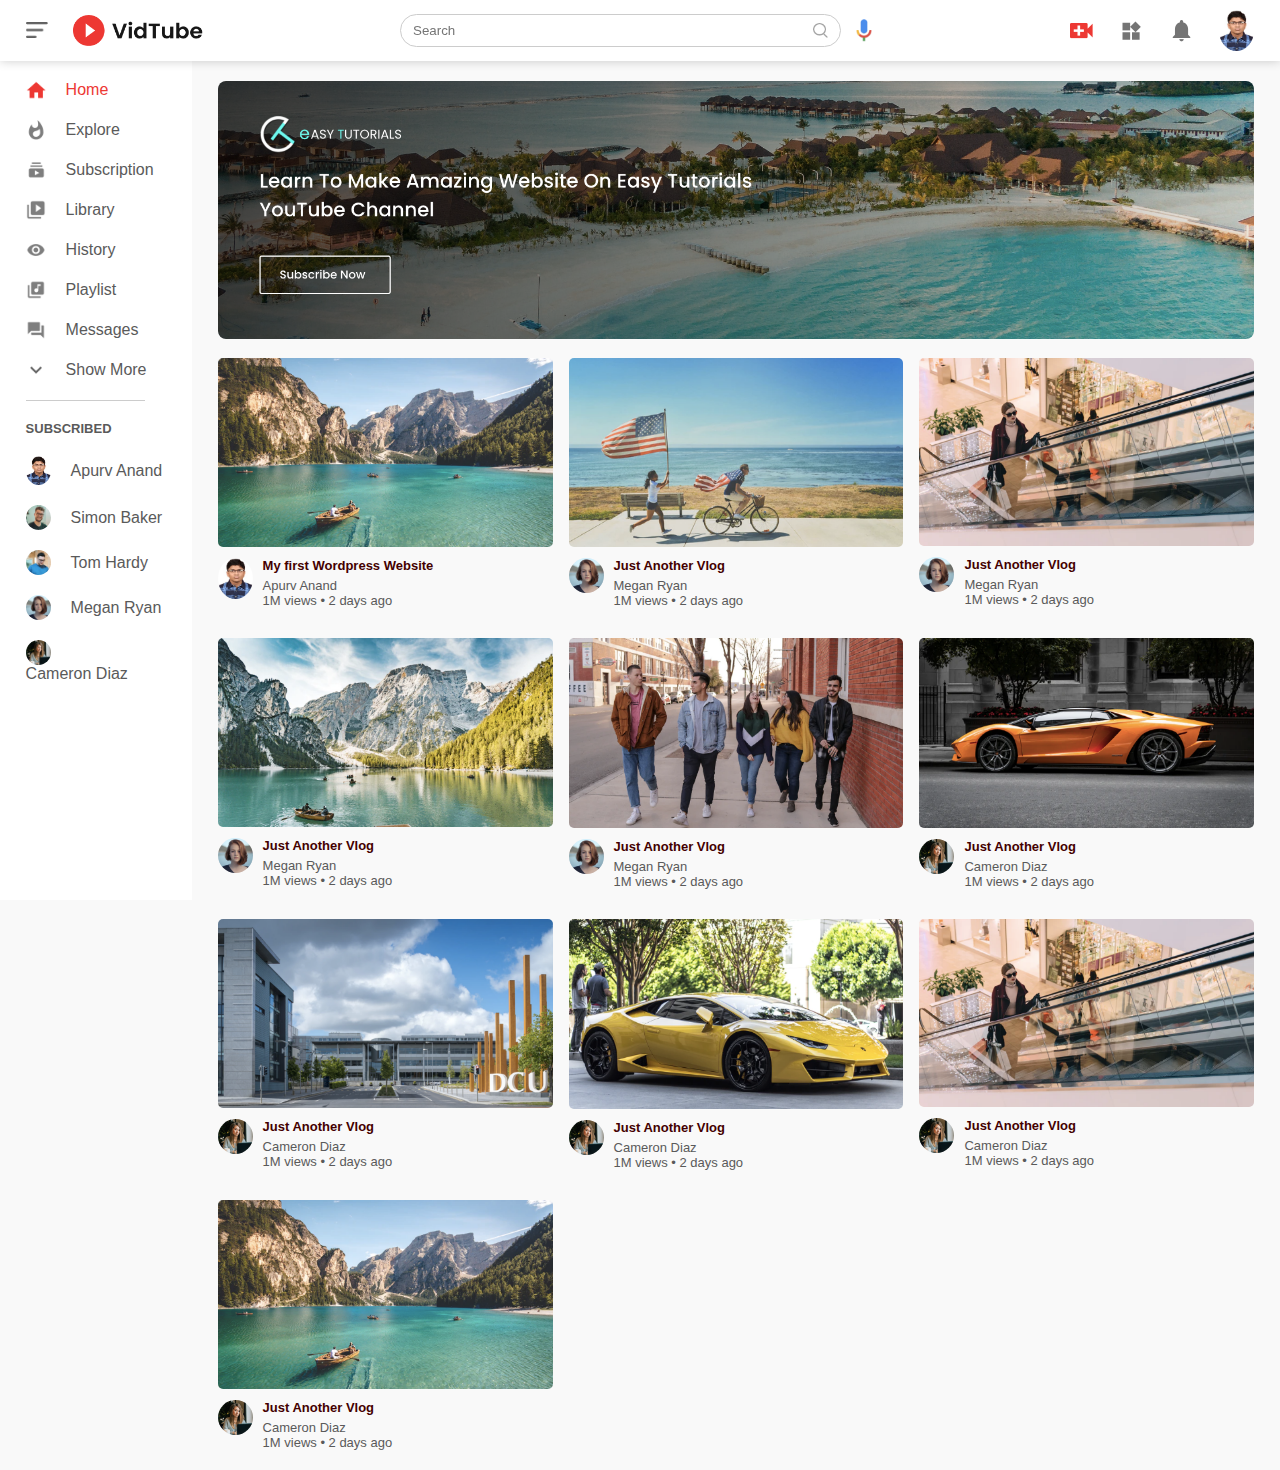
<file: index.html>
<!DOCTYPE html>
<html lang="en">

<head>
    <meta charset="UTF-8">
    <meta name="viewport" content="width=device-width, initial-scale=1.0">
    <title>Apurv's VidTube</title>
    <link rel="stylesheet" href="style.css">
</head>

<body>
    <nav class="flex-div">
        <div class="nav-left flex-div">
            <img src="./images/menu.png" class="menu-icon flex-div">
            <a href="./index.html"><img src="./images/logo.png" class="logo flex-div"></a>
        </div>
        <div class="nav-middle flex-div">
            <div class="search-box flex-div">
                <input type="text" placeholder="Search">
                <img src="./images/search.png">
            </div>
            <img src="./images/voice-search.png" class="mic-icon">
        </div>
        <div class="nav-right flex-div">
            <img src="./images/upload.png">
            <img src="./images/more.png">
            <img src="./images/notification.png">
            <img src="./images/ApurvAnand.JPG" class="user-icon">
        </div>

    </nav>
    <!-- -----sidebar----- -->
    <div class="sidebar">
        <div class="shortcut-links">
            <a href="./index.html"><img src="./images/home.png" alt="">
                <p>Home</p>
            </a>
            <a href=""><img src="./images/explore.png" alt="">
                <p>Explore</p>
            </a>
            <a href=""><img src="./images/subscriprion.png" alt="">
                <p>Subscription</p>
            </a>
            <a href=""><img src="./images/library.png" alt="">
                <p>Library</p>
            </a>
            <a href=""><img src="./images/history.png" alt="">
                <p>History</p>
            </a>
            <a href=""><img src="./images/playlist.png" alt="">
                <p>Playlist</p>
            </a>
            <a href=""><img src="./images/messages.png" alt="">
                <p>Messages</p>
            </a>
            <a href=""><img src="./images/show-more.png" alt="">
                <p>Show More</p>
            </a>
            <hr>
        </div>
        <div class="subscribed-list">
            <h3>SUBSCRIBED</h3>
            <a href=""> <img src="./images/ApurvAnand.JPG">
                <p>Apurv Anand</p>
            </a>
            <a href=""> <img src="./images/simon.png">
                <p>Simon Baker</p>
            </a>
            <a href=""> <img src="./images/tom.png">
                <p>Tom Hardy</p>
            </a>
            <a href=""> <img src="./images/megan.png">
                <p>Megan Ryan</p>
            </a>
            <a href=""> <img src="./images/cameron.png">
                <p>Cameron Diaz</p>
            </a>
        </div>
    </div>

    <!-- ----main---- -->
    <div class="container">
        <div class="banner">
            <img src="./images/banner.png">
        </div>
        <div class="list-container">
            <div class="vid-list">
                <a href="./play-video.html">
                    <img src="./images/thumbnail1.png" class="thumbnail">
                </a>
                <div class="flex-div">
                    <img src="./images/ApurvAnand.JPG">
                    <div class="vid-info">
                        <a href="./play-video.html">My first Wordpress Website</a>
                        <p>Apurv Anand</p>
                        <p>1M views &bull; 2 days ago</p>
                    </div>
                </div>
            </div>

            <div class="vid-list">
                <a href="">
                    <img src="./images/thumbnail2.png" class="thumbnail">
                </a>
                <div class="flex-div">
                    <img src="./images/megan.png">
                    <div class="vid-info">
                        <a href="">Just Another Vlog</a>
                        <p>Megan Ryan</p>
                        <p>1M views &bull; 2 days ago</p>
                    </div>
                </div>
            </div>

            <div class="vid-list">
                <a href="">
                    <img src="./images/thumbnail3.png" class="thumbnail">
                </a>
                <div class="flex-div">
                    <img src="./images/megan.png">
                    <div class="vid-info">
                        <a href="">Just Another Vlog</a>
                        <p>Megan Ryan</p>
                        <p>1M views &bull; 2 days ago</p>
                    </div>
                </div>
            </div>

            <div class="vid-list">
                <a href="">
                    <img src="./images/thumbnail4.png" class="thumbnail">
                </a>
                <div class="flex-div">
                    <img src="./images/megan.png">
                    <div class="vid-info">
                        <a href="">Just Another Vlog</a>
                        <p>Megan Ryan</p>
                        <p>1M views &bull; 2 days ago</p>
                    </div>
                </div>
            </div>

            <div class="vid-list">
                <a href="">
                    <img src="./images/thumbnail5.png" class="thumbnail">
                </a>
                <div class="flex-div">
                    <img src="./images/megan.png">
                    <div class="vid-info">
                        <a href="">Just Another Vlog</a>
                        <p>Megan Ryan</p>
                        <p>1M views &bull; 2 days ago</p>
                    </div>
                </div>
            </div>

            <div class="vid-list">
                <a href="">
                    <img src="./images/thumbnail6.png" class="thumbnail">
                </a>
                <div class="flex-div">
                    <img src="./images/cameron.png">
                    <div class="vid-info">
                        <a href="">Just Another Vlog</a>
                        <p>Cameron Diaz</p>
                        <p>1M views &bull; 2 days ago</p>
                    </div>
                </div>
            </div>

            <div class="vid-list">
                <a href="">
                    <img src="./images/thumbnail7.png" class="thumbnail">
                </a>
                <div class="flex-div">
                    <img src="./images/cameron.png">
                    <div class="vid-info">
                        <a href="">Just Another Vlog</a>
                        <p>Cameron Diaz</p>
                        <p>1M views &bull; 2 days ago</p>
                    </div>
                </div>
            </div>

            <div class="vid-list">
                <a href="">
                    <img src="./images/thumbnail8.png" class="thumbnail">
                </a>
                <div class="flex-div">
                    <img src="./images/cameron.png">
                    <div class="vid-info">
                        <a href="">Just Another Vlog</a>
                        <p>Cameron Diaz</p>
                        <p>1M views &bull; 2 days ago</p>
                    </div>
                </div>
            </div>

            <div class="vid-list">
                <a href="">
                    <img src="./images/thumbnail3.png" class="thumbnail">
                </a>
                <div class="flex-div">
                    <img src="./images/cameron.png">
                    <div class="vid-info">
                        <a href="">Just Another Vlog</a>
                        <p>Cameron Diaz</p>
                        <p>1M views &bull; 2 days ago</p>
                    </div>
                </div>
            </div>

            <div class="vid-list">
                <a href="">
                    <img src="./images/thumbnail1.png" class="thumbnail">
                </a>
                <div class="flex-div">
                    <img src="./images/cameron.png">
                    <div class="vid-info">
                        <a href="">Just Another Vlog</a>
                        <p>Cameron Diaz</p>
                        <p>1M views &bull; 2 days ago</p>
                    </div>
                </div>
            </div>
        </div>
    </div>






    <script src="./script.js"></script>

</body>

</html>
</file>
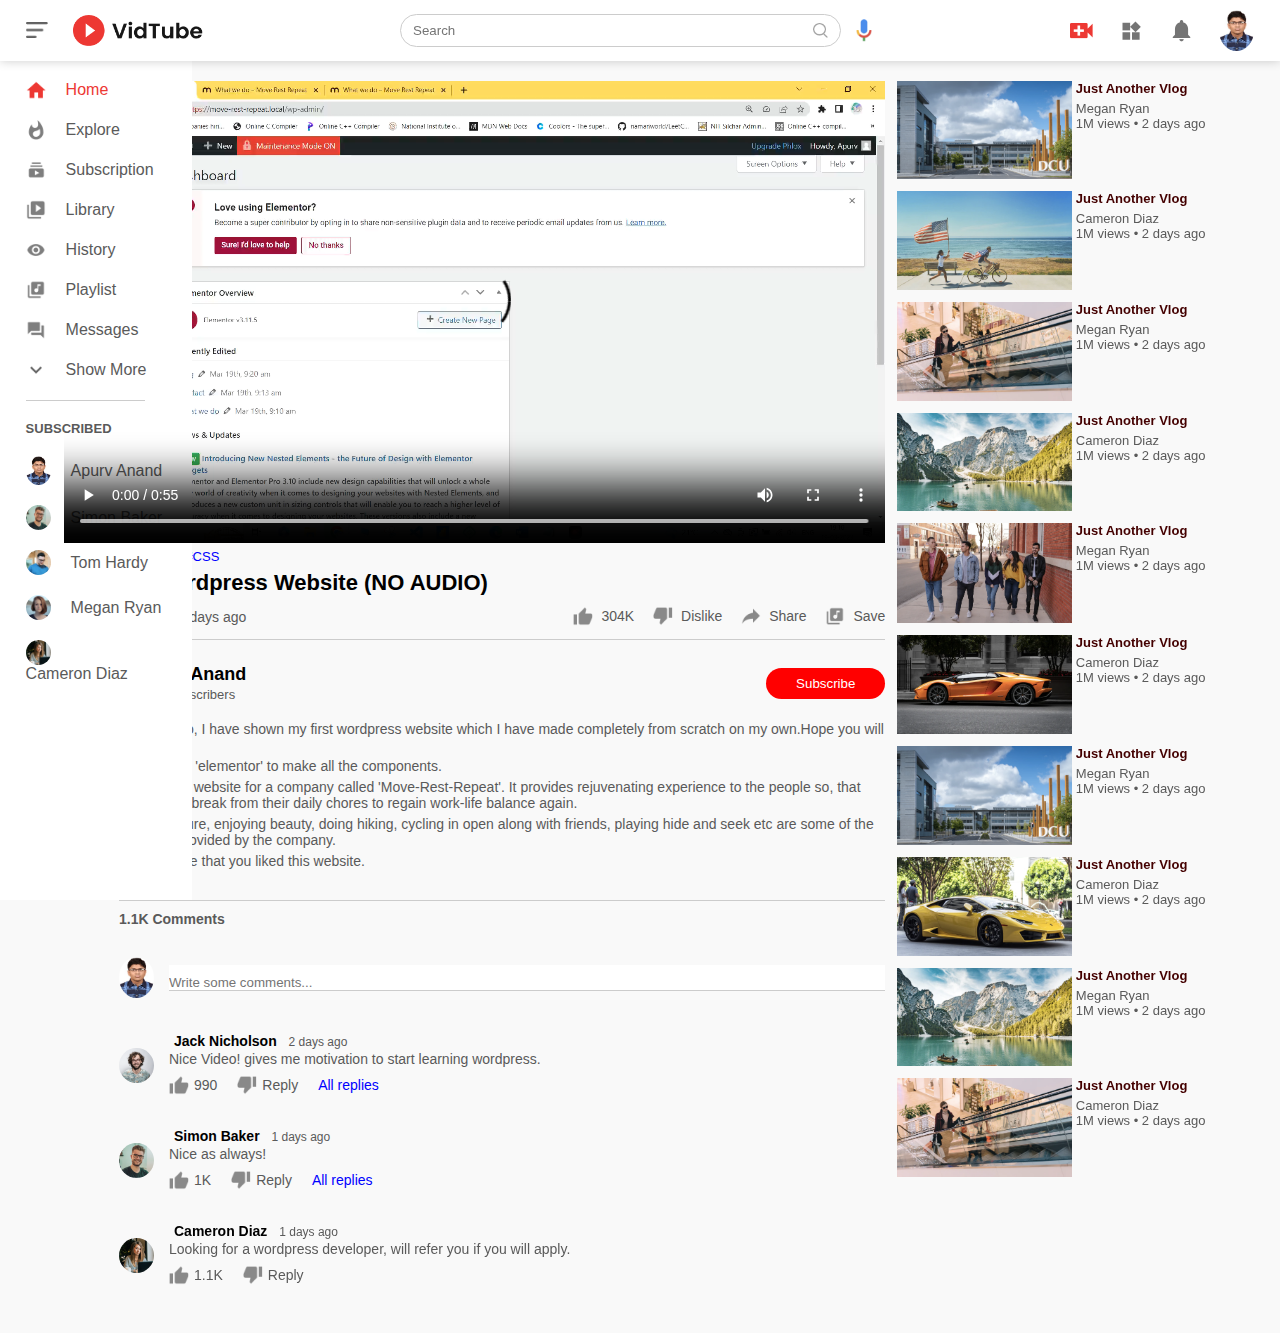
<file: play-video.html>
<!DOCTYPE html>
<html lang="en">

<head>
    <meta charset="UTF-8">
    <meta name="viewport" content="width=device-width, initial-scale=1.0">
    <title>Playing</title>
    <link rel="stylesheet" href="style.css">
</head>

<body>
    <nav class="flex-div">
        <div class="nav-left flex-div">
            <img src="./images/menu.png" class="menu-icon flex-div">
            <a href="./index.html"><img src="./images/logo.png" class="logo flex-div"></a>
        </div>
        <div class="nav-middle flex-div">
            <div class="search-box flex-div">
                <input type="text" placeholder="Search">
                <img src="./images/search.png">
            </div>
            <img src="./images/voice-search.png" class="mic-icon">
        </div>
        <div class="nav-right flex-div">
            <img src="./images/upload.png">
            <img src="./images/more.png">
            <img src="./images/notification.png">
            <img src="./images/ApurvAnand.JPG" class="user-icon">
        </div>

    </nav>
    <!-- -----sidebar----- -->
    <div class="sidebar">
        <div class="shortcut-links">
            <a href="./index.html"><img src="./images/home.png" alt="">
                <p>Home</p>
            </a>
            <a href=""><img src="./images/explore.png" alt="">
                <p>Explore</p>
            </a>
            <a href=""><img src="./images/subscriprion.png" alt="">
                <p>Subscription</p>
            </a>
            <a href=""><img src="./images/library.png" alt="">
                <p>Library</p>
            </a>
            <a href=""><img src="./images/history.png" alt="">
                <p>History</p>
            </a>
            <a href=""><img src="./images/playlist.png" alt="">
                <p>Playlist</p>
            </a>
            <a href=""><img src="./images/messages.png" alt="">
                <p>Messages</p>
            </a>
            <a href=""><img src="./images/show-more.png" alt="">
                <p>Show More</p>
            </a>
            <hr>
        </div>
        <div class="subscribed-list">
            <h3>SUBSCRIBED</h3>
            <a href=""> <img src="./images/ApurvAnand.JPG">
                <p>Apurv Anand</p>
            </a>
            <a href=""> <img src="./images/simon.png">
                <p>Simon Baker</p>
            </a>
            <a href=""> <img src="./images/tom.png">
                <p>Tom Hardy</p>
            </a>
            <a href=""> <img src="./images/megan.png">
                <p>Megan Ryan</p>
            </a>
            <a href=""> <img src="./images/cameron.png">
                <p>Cameron Diaz</p>
            </a>
        </div>
    </div>
    <!-- ------main----- -->
    <div class="container play-container">
        <div class="row">
            <div class="play-video">
                <video controls autoplay class="vid-controls">
                    <source src="./images/FinalApurvWordpress.mp4">
                </video>
                <div class="tags">
                    <a href="">#Wordpress</a> <a href="">#HTML</a> <a href="">#CSS</a>
                </div>
                <h3>My first Wordpress Website (NO AUDIO)</h3>
                <div class="play-video-info">
                    <p>10,00,124 views &bull; 2 days ago</p>
                    <div>
                        <a href=""><img src="./images/like.png">304K</a>
                        <a href=""><img src="./images/dislike.png">Dislike</a>
                        <a href=""><img src="./images/share.png">Share</a>
                        <a href=""><img src="./images/save.png">Save</a>
                    </div>
                </div>
                <hr>
                <div class="publisher">
                    <img src="./images/ApurvAnand.JPG">
                    <div>
                        <p><b>Apurv Anand</b></p>
                        <span>2.3M Subscribers</span>
                    </div>
                    <button type="button">Subscribe</button>
                </div>
                <div class="vid-description">
                    <p>In this video, I have shown my first wordpress website which
                        I have made completely from scratch on my own.Hope you will like it!
                    </p>
                    <p>I have used 'elementor' to make all the components.</p>
                    <p>It is sample website for a company called 'Move-Rest-Repeat'.
                        It provides rejuvenating experience to the people so, that they
                        take a break from their daily chores to regain work-life balance
                        again.
                    </p>
                    <p>Seeing nature, enjoying beauty, doing hiking, cycling in open
                        along with friends, playing hide and seek etc are some of the activities
                        provided by the company.
                    </p>
                    <p>Again I hope that you liked this website.</p>
                    <p>Thank You!</p>
                    <hr>
                    <h4>1.1K Comments</h4>
                    <div class="add-comment">
                        <img src="./images/ApurvAnand.JPG">
                        <input type="text" placeholder="Write some comments...">
                    </div>
                    <div class="old-comment">
                        <img src="./images/Jack.png">
                        <div>
                            <h3>Jack Nicholson <span>2 days ago</span> </h3>
                            <p>Nice Video! gives me motivation to start learning wordpress.</p>
                            <div class="acomment-action">
                                <img src="./images/like.png" alt="">
                                <span>990</span>
                                <img src="./images/dislike.png" alt="">
                                <span>Reply</span>
                                <a href="">All replies</a>
                            </div>
                        </div>
                    </div>

                    <div class="old-comment">
                        <img src="./images/simon.png">
                        <div>
                            <h3>Simon Baker <span>1 days ago</span> </h3>
                            <p>Nice as always!</p>
                            <div class="acomment-action">
                                <img src="./images/like.png" alt="">
                                <span>1K</span>
                                <img src="./images/dislike.png" alt="">
                                <span>Reply</span>
                                <a href="">All replies</a>
                            </div>
                        </div>
                    </div>

                    <div class="old-comment">
                        <img src="./images/cameron.png">
                        <div>
                            <h3>Cameron Diaz <span>1 days ago</span> </h3>
                            <p>Looking for a wordpress developer, will refer you if you will apply.</p>
                            <div class="acomment-action">
                                <img src="./images/like.png" alt="">
                                <span>1.1K</span>
                                <img src="./images/dislike.png" alt="">
                                <span>Reply</span>
                                <!-- <a href="">All replies</a> -->
                            </div>
                        </div>
                    </div>



                </div>

            </div>
            <div class="right-sidebar">
                <div class="side-video-list">
                    <a href="./play-video.html" class="small-thumbnail">
                        <img src="./images/thumbnail7.png">
                    </a>
                    <div class="vid-info">
                        <a href="./play-video.html">Just Another Vlog</a>
                        <p>Megan Ryan</p>
                        <p>1M views &bull; 2 days ago</p>
                    </div>
                </div>

                <div class="side-video-list">
                    <a href="./play-video.html" class="small-thumbnail">
                        <img src="./images/thumbnail2.png">
                    </a>
                    <div class="vid-info">
                        <a href="./play-video.html">Just Another Vlog</a>
                        <p>Cameron Diaz</p>
                        <p>1M views &bull; 2 days ago</p>
                    </div>
                </div>

                <div class="side-video-list">
                    <a href="./play-video.html" class="small-thumbnail">
                        <img src="./images/thumbnail3.png">
                    </a>
                    <div class="vid-info">
                        <a href="./play-video.html">Just Another Vlog</a>
                        <p>Megan Ryan</p>
                        <p>1M views &bull; 2 days ago</p>
                    </div>
                </div>

                <div class="side-video-list">
                    <a href="./play-video.html" class="small-thumbnail">
                        <img src="./images/thumbnail4.png">
                    </a>
                    <div class="vid-info">
                        <a href="./play-video.html">Just Another Vlog</a>
                        <p>Cameron Diaz</p>
                        <p>1M views &bull; 2 days ago</p>
                    </div>
                </div>

                <div class="side-video-list">
                    <a href="./play-video.html" class="small-thumbnail">
                        <img src="./images/thumbnail5.png">
                    </a>
                    <div class="vid-info">
                        <a href="./play-video.html">Just Another Vlog</a>
                        <p>Megan Ryan</p>
                        <p>1M views &bull; 2 days ago</p>
                    </div>
                </div>

                <div class="side-video-list">
                    <a href="./play-video.html" class="small-thumbnail">
                        <img src="./images/thumbnail6.png">
                    </a>
                    <div class="vid-info">
                        <a href="./play-video.html">Just Another Vlog</a>
                        <p>Cameron Diaz</p>
                        <p>1M views &bull; 2 days ago</p>
                    </div>
                </div>

                <div class="side-video-list">
                    <a href="./play-video.html" class="small-thumbnail">
                        <img src="./images/thumbnail7.png">
                    </a>
                    <div class="vid-info">
                        <a href="./play-video.html">Just Another Vlog</a>
                        <p>Megan Ryan</p>
                        <p>1M views &bull; 2 days ago</p>
                    </div>
                </div>

                <div class="side-video-list">
                    <a href="./play-video.html" class="small-thumbnail">
                        <img src="./images/thumbnail8.png">
                    </a>
                    <div class="vid-info">
                        <a href="./play-video.html">Just Another Vlog</a>
                        <p>Cameron Diaz</p>
                        <p>1M views &bull; 2 days ago</p>
                    </div>
                </div>

                <div class="side-video-list">
                    <a href="./play-video.html" class="small-thumbnail">
                        <img src="./images/thumbnail4.png">
                    </a>
                    <div class="vid-info">
                        <a href="./play-video.html">Just Another Vlog</a>
                        <p>Megan Ryan</p>
                        <p>1M views &bull; 2 days ago</p>
                    </div>
                </div>

                <div class="side-video-list">
                    <a href="./play-video.html" class="small-thumbnail">
                        <img src="./images/thumbnail3.png">
                    </a>
                    <div class="vid-info">
                        <a href="./play-video.html">Just Another Vlog</a>
                        <p>Cameron Diaz</p>
                        <p>1M views &bull; 2 days ago</p>
                    </div>
                </div>
            </div>
        </div>
    </div>



    <script>
        var menuIcon = document.querySelector(".menu-icon");
        var sidebar = document.querySelector(".sidebar");
        var container = document.querySelector(".container");
        menuIcon.onclick = function () {
            sidebar.classList.toggle("small-sidebar");
            container.classList.toggle("large-container");
        }
    </script>
</body>

</html>
</file>
<file: style.css>
*{
    margin: 0;
    padding: 0;
    font-family: 'poppins',sans-serif;
    box-sizing: border-box;
}
a{
    text-decoration: none;
    color:#5a5a5a;
}
img{
    cursor:pointer;
}
.flex-div{
    display:flex;
    align-items: center;
}
nav{
    padding:10px 2%;
    justify-content: space-between;
    box-shadow: 0 0 10px rgba(0,0,0,0.2);
    background:#fff;
    position: sticky;
    top: 0;
    z-index: 10;
}
.nav-right img{
    width:25px;
    margin-right:25px;
}
.nav-right .user-icon{
    width:35px;
    border-radius:50%;
    margin-right: 0;
}
.nav-left .menu-icon{
    width:22px;
    margin-right:25px;
}
.nav-left .logo{
    width:130px;
}
.nav-middle .mic-icon{
    width:16px;
}
.nav-middle .search-box{
    border:1px solid #ccc;
    margin-right:15px;
    padding: 8px 12px;
    border-radius:25px;
}
.nav-middle .search-box input{
    width:400px;
    border:0;
    outline:0;
    background: transparent;
}
.nav-middle .search-box img{
    width:15px;
}

/* -------------Sidebar--------------------- */
.sidebar{
    background: #fff;
    width:15%;
    height:100vh;
    position: fixed;
    top:0;
    padding: 2%;
    padding-top:80px;
}
.shortcut-links a img{
    width:20px;
    margin-right: 20px;
}
.shortcut-links a{
    display:flex;
    align-items: center;
    margin-bottom: 20px;
}
.shortcut-links a:first-child{
    color:#ed3833;
}
.sidebar hr{
    border:0;
    height:1px;
    background: #ccc;
    width:85%;
}
.subscribed-list h3{
    font-size: 13px;
    margin: 20px 0px;
    color: #5a5a5a;
}
.subscribed-list a{
    display: flex;
    align-items: center;
    margin-bottom: 20px;
    width: fit-content;
    flex-wrap: wrap;
}
.subscribed-list a img{
    width:25px;
    border-radius: 50%;
    margin-right: 20px;
}
.small-sidebar{
    width:5%;
}
.small-sidebar a p{
    display:none;
}
.small-sidebar h3{
    display:none;
}
.small-sidebar hr{
    width:100%;
    margin-bottom:25px;
}
/* -----main----- */
.container{
    background:#f9f9f9;
    padding-left:17%;
    padding-right:2%;
    padding-top:20px;
    padding-bottom:20px;
}

.large-container{
    padding-left: 7%;

}

.banner{
    width:100%;
}
.banner img{
    width:100%;
    border-radius:8px;
}
.list-container{
    display:grid;
    grid-template-columns: repeat(auto-fit,minmax(250px,1fr));
    grid-column-gap:16px;
    grid-row-gap:30px;
    margin-top:15px;
}
.vid-list .thumbnail{
    width:100%;
    border-radius:5px;
}
.vid-list .flex-div{
    align-items: flex-start;
    margin-top: 7px;
}
.vid-list .flex-div img{
    width:35px;
    margin-right:10px;
    border-radius:50%;
}
.vid-info{
    color:#5a5a5a;
    font-size:13px;
}
.vid-info a{
    color:#400;
    font-weight:600;
    display:block;
    margin-bottom: 5px;;
}

@media (max-width:900px){
    .menu-icon{
        /* display: none; */
    }
    .sidebar{
        /* display: none; */
        background-color: white;
        width:175px;
    }

    .small-sidebar{
        width:0%;
    }
    .small-sidebar a p{
        display:none;
    }
    .small-sidebar h3{
        display:none;
    }
    .small-sidebar hr{
        width:0%;
        margin-bottom:25px;
    }

    .small-sidebar .sidebar hr{
        border:0;
        height:1px;
        background: #ccc;
        width:85%;
    }
    .small-sidebar .subscribed-list h3{
        font-size: 13px;
        margin: 20px 0px;
        color: #5a5a5a;
    }
    .small-sidebar .subscribed-list a{
        display: flex;
        align-items: center;
        margin-bottom: 20px;
        width: fit-content;
        flex-wrap: wrap;
    }
    .small-sidebar .subscribed-list a img{
        width:0px;
        border-radius: 50%;
        margin-right: 20px;
    }
    .small-sidebar .shortcut-links a img{
        width:0px;
        margin-right: 20px;
    }

    .container,.large-container{
        padding-left: 5%;
        padding-right: 5%;
    }
    .nav-right img{
        display:none;
    }
    .nav-right .user-icon{
        display: block;
        width:30px;
    }
    .nav-middle .search-box input{
        width:90px;
    }
    .nav-middle .mic-icon{
        display:none;
    }
    .logo{
        width: 80px;
        margin: 0 -10px;
    }
}

/* ---------------play video page---------- */
.play-container{
    padding-left: 5%;
}
/* .vid-controls{
    position:absolute;
    z-index:-1;
    top:0;
    left:0;
    width:100%; 
    height:100vh;
} */
/* .vid-controls {
    z-index:1;
}  */
.row{
    display: flex;
    justify-content: space-between;
    flex-wrap: wrap;
}
.play-video{
    flex-basis:69%;
}
.right-sidebar{
    flex-basis: 30%;
}
.play-video video{
    width:100%;
}   
.side-video-list{
    display: flex;
    justify-content: space-between;
    margin-bottom: 8px;
}
.side-video-list  img{
    width:100%;
}
.side-video-list .small-thumbnail{
    flex-basis: 49%;
}
.side-video-list .vid-info{
    flex-basis: 50%;
}
.play-video .tags a{
    color: #0000ff;
    font-size:13px;
}
.play-video h3{
    font-weight: 600;
    font-size:22px;
    margin:5px;
}
.play-video .play-video-info{
    display: flex;
    align-items: center;
    justify-content: space-between;
    flex-wrap: wrap;
    /* margin:30px; */
    /* padding: 10px; */
    margin-top: 10px;
    font-size: 14px;
    color: #5a5a5a;
}
.play-video .play-video-info a img{
    width: 20px;
    margin-right: 8px;
}
.play-video .play-video-info a{
    display:inline-flex;
    align-items: center;
    margin-left: 15px;
}
.play-video hr{
    border:0;
    height:1px;
    background: #ccc;
    margin:10px 0;
}
.publisher{
    display: flex;
    align-items: center;
    margin-top: 20px;
}
.publisher div{
    flex: 1;
}
.publisher img{
    width:40px;
    border-radius: 50%;
    margin-left: 15px;
    margin-right: 15px;
}
.publisher div p{
    color: #000;
    font-weight:600;
    font-size:18px;
}
.publisher div span{
    font-size:13px;
    color:#5a5a5a;
}
.publisher button{
    background: red;
    color:white;
    padding:8px 30px;
    border:0;
    outline:0;
    border-radius:25px;
    cursor:pointer;
}
.vid-description{
    padding-left:55px;
    margin:15px 0;
}
.vid-description p{
    font-size:14px;
    margin-bottom:5px;
    color:#5a5a5a;
}
.vid-description h4{
    font-size:14px;
    color:#5a5a5a;
}
.add-comment{
    display: flex;
    align-items: center;
    margin:30px 0;
}
.add-comment img{
    width: 35px;
    border-radius:50%;
    margin-right:15px;
}
.add-comment input{
    border:0;
    outline:0;
    border-bottom: 1px solid #ccc;
    width:100%;
    padding-top: 10px; 
}
.old-comment{
    display:flex;
    align-items: center;
    margin: 20px 0;
}
.old-comment img{
    width:35px;
    border-radius: 50%;
    margin-right: 15px;
}
.old-comment h3{
    font-size:14px;
    margin-bottom: 2px;
}
.old-comment h3 span{
    font-size: 12px;
    color:#5a5a5a;
    font-weight:500;
    margin-left: 8px;
}
.old-comment .acomment-action{
    display:flex;
    align-items: center;
    margin: 8px 0px;
    font-size:14px;
}
.old-comment .acomment-action img{
    border-radius: 0px;
    width:20px;
    margin-right: 5px;
}
.old-comment .acomment-action span{
    margin-right: 20px;
    color:#5a5a5a;
}
.old-comment .acomment-action a{
    color:#0000ff;
}
@media(max-width:900px){
    .play-video{
        flex-basis: 100%;
    }
    .right-sidebar{
        flex-basis: 100%;
    }
    .play-container{
        padding-left:5%;
    }
    .vid-description{
        padding-left: 0px;
    }
    .play-video .play-video-info a{
        margin-left:0px;
        margin-right: 15px;
        margin-top:15px;
    }
}
</file>
